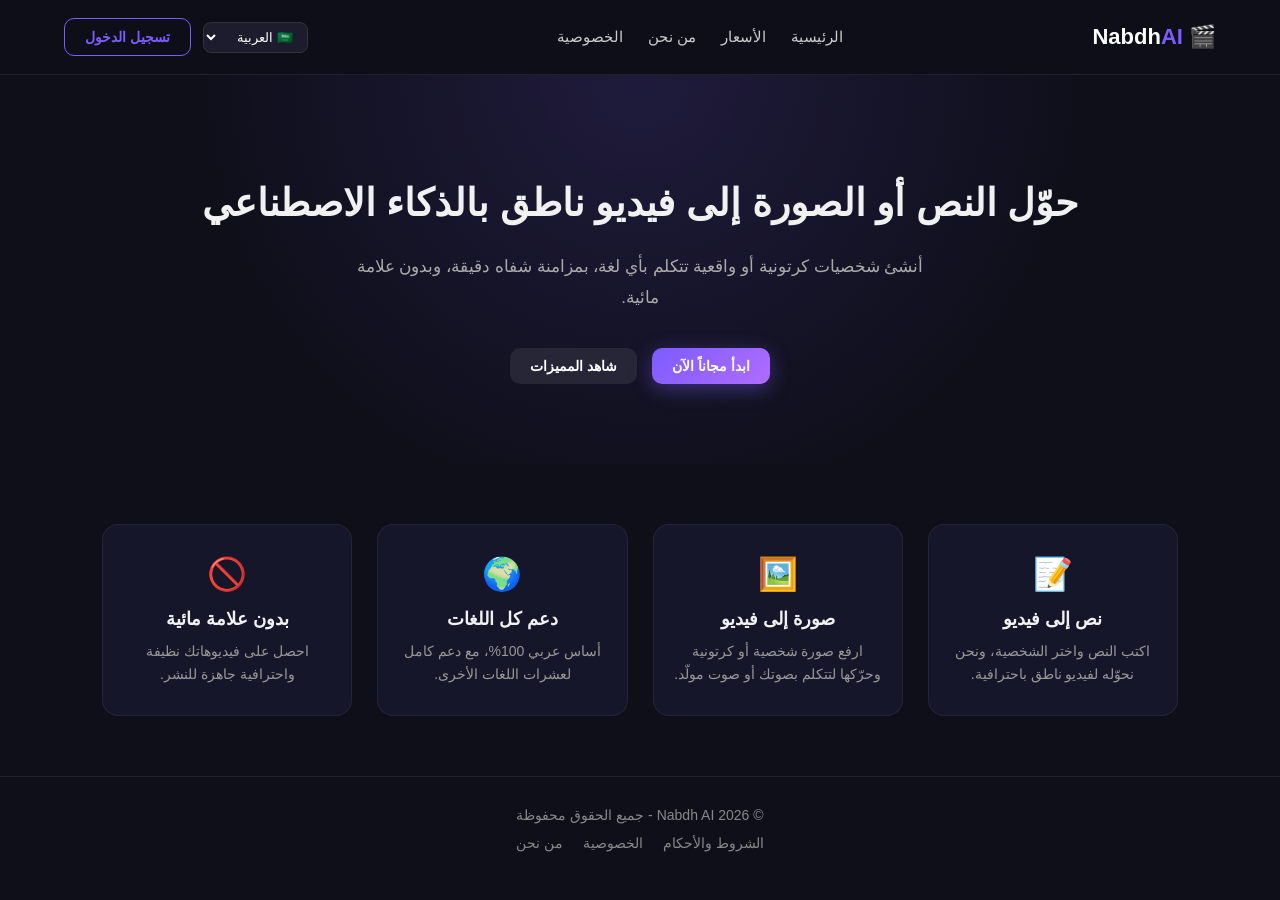
<file: index.html>
<!DOCTYPE html>
<html lang="ar" dir="rtl">
<head>
<meta charset="UTF-8">
<meta name="viewport" content="width=device-width, initial-scale=1.0">
<title>Nabdh AI - أنشئ فيديو بذكاء اصطناعي</title>
<link rel="stylesheet" href="assets/css/style.css">
</head>
<body>

<header class="navbar">
  <div class="logo">🎬 Nabdh<span>AI</span></div>
  <nav class="nav-links">
    <a href="index.html">الرئيسية</a>
    <a href="pricing.html">الأسعار</a>
    <a href="about.html">من نحن</a>
    <a href="privacy.html">الخصوصية</a>
  </nav>
  <div class="nav-actions">
    <select id="langSwitch" class="lang-select">
      <option value="ar" selected>🇸🇦 العربية</option>
      <option value="en">🇬🇧 English</option>
    </select>
    <a href="login.html" class="btn btn-outline">تسجيل الدخول</a>
  </div>
</header>

<section class="hero">
  <h1>حوّل النص أو الصورة إلى <span class="highlight">فيديو ناطق</span> بالذكاء الاصطناعي</h1>
  <p>أنشئ شخصيات كرتونية أو واقعية تتكلم بأي لغة، بمزامنة شفاه دقيقة، وبدون علامة مائية.</p>
  <div class="hero-buttons">
    <a href="login.html" class="btn btn-primary">ابدأ مجاناً الآن</a>
    <a href="#features" class="btn btn-ghost">شاهد المميزات</a>
  </div>
</section>

<section id="features" class="features">
  <div class="feature-card">
    <div class="icon">📝</div>
    <h3>نص إلى فيديو</h3>
    <p>اكتب النص واختر الشخصية، ونحن نحوّله لفيديو ناطق باحترافية.</p>
  </div>
  <div class="feature-card">
    <div class="icon">🖼️</div>
    <h3>صورة إلى فيديو</h3>
    <p>ارفع صورة شخصية أو كرتونية وحرّكها لتتكلم بصوتك أو صوت مولّد.</p>
  </div>
  <div class="feature-card">
    <div class="icon">🌍</div>
    <h3>دعم كل اللغات</h3>
    <p>أساس عربي 100%، مع دعم كامل لعشرات اللغات الأخرى.</p>
  </div>
  <div class="feature-card">
    <div class="icon">🚫</div>
    <h3>بدون علامة مائية</h3>
    <p>احصل على فيديوهاتك نظيفة واحترافية جاهزة للنشر.</p>
  </div>
</section>

<footer class="footer">
  <p>© 2026 Nabdh AI - جميع الحقوق محفوظة</p>
  <div class="footer-links">
    <a href="terms.html">الشروط والأحكام</a>
    <a href="privacy.html">الخصوصية</a>
    <a href="about.html">من نحن</a>
  </div>
</footer>

<script src="assets/js/main.js"></script>
</body>
</html>
</file>
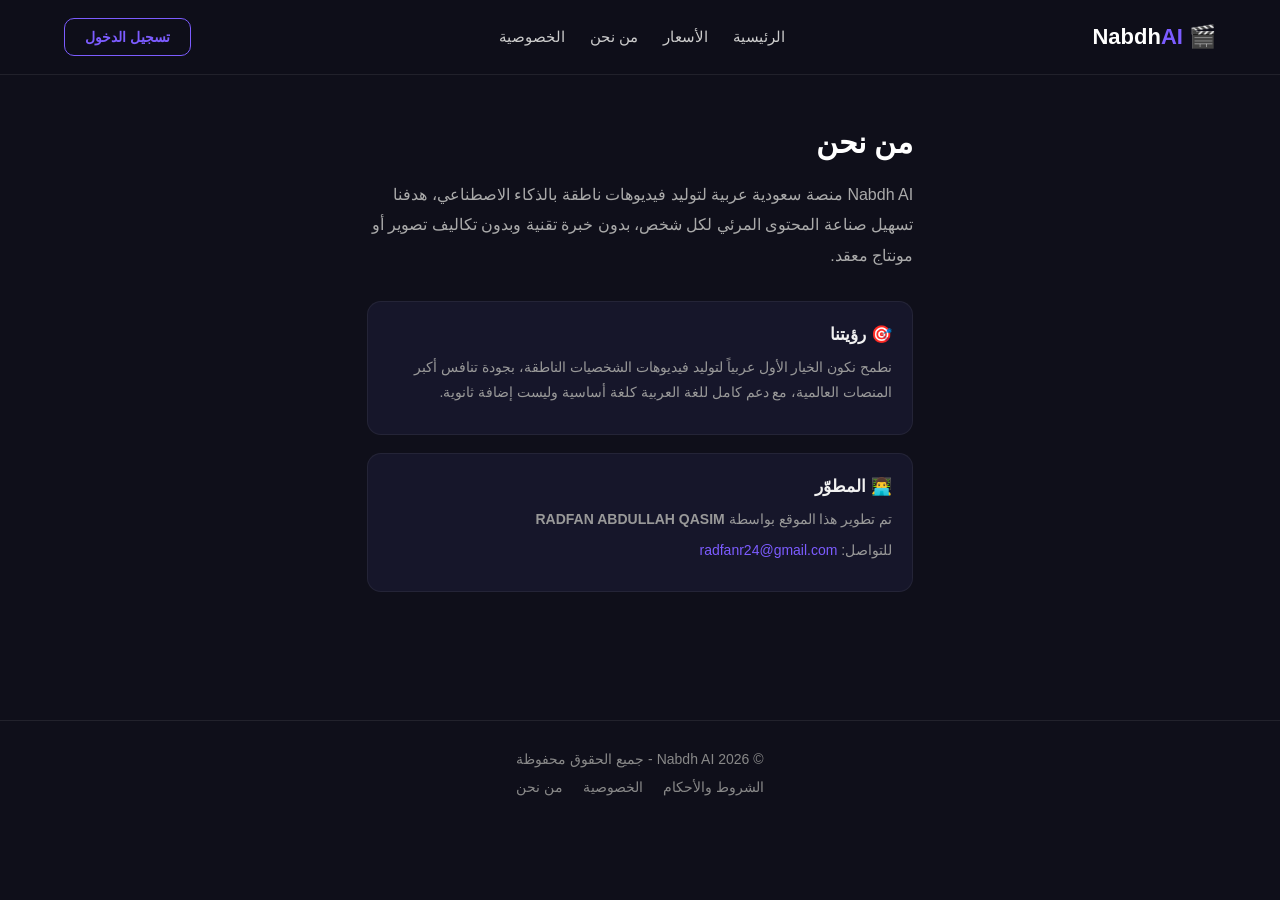
<file: about.html>
<!DOCTYPE html>
<html lang="ar" dir="rtl">
<head>
<meta charset="UTF-8">
<meta name="viewport" content="width=device-width, initial-scale=1.0">
<title>من نحن - Nabdh AI</title>
<link rel="stylesheet" href="assets/css/style.css">
<link rel="stylesheet" href="assets/css/pages.css">
</head>
<body>

<header class="navbar">
  <div class="logo">🎬 Nabdh<span>AI</span></div>
  <nav class="nav-links">
    <a href="index.html">الرئيسية</a>
    <a href="pricing.html">الأسعار</a>
    <a href="about.html">من نحن</a>
    <a href="privacy.html">الخصوصية</a>
  </nav>
  <a href="login.html" class="btn btn-outline">تسجيل الدخول</a>
</header>

<section class="page-wrap">
  <h1>من نحن</h1>
  <p class="page-intro">Nabdh AI منصة سعودية عربية لتوليد فيديوهات ناطقة بالذكاء الاصطناعي، هدفنا تسهيل صناعة المحتوى المرئي لكل شخص، بدون خبرة تقنية وبدون تكاليف تصوير أو مونتاج معقد.</p>

  <div class="info-card">
    <h3>🎯 رؤيتنا</h3>
    <p>نطمح نكون الخيار الأول عربياً لتوليد فيديوهات الشخصيات الناطقة، بجودة تنافس أكبر المنصات العالمية، مع دعم كامل للغة العربية كلغة أساسية وليست إضافة ثانوية.</p>
  </div>

  <div class="info-card">
    <h3>👨‍💻 المطوّر</h3>
    <p>تم تطوير هذا الموقع بواسطة <strong>RADFAN ABDULLAH QASIM</strong></p>
    <p>للتواصل: <a href="mailto:radfanr24@gmail.com" class="link">radfanr24@gmail.com</a></p>
  </div>
</section>

<footer class="footer">
  <p>© 2026 Nabdh AI - جميع الحقوق محفوظة</p>
  <div class="footer-links">
    <a href="terms.html">الشروط والأحكام</a>
    <a href="privacy.html">الخصوصية</a>
    <a href="about.html">من نحن</a>
  </div>
</footer>

</body>
</html>
</file>
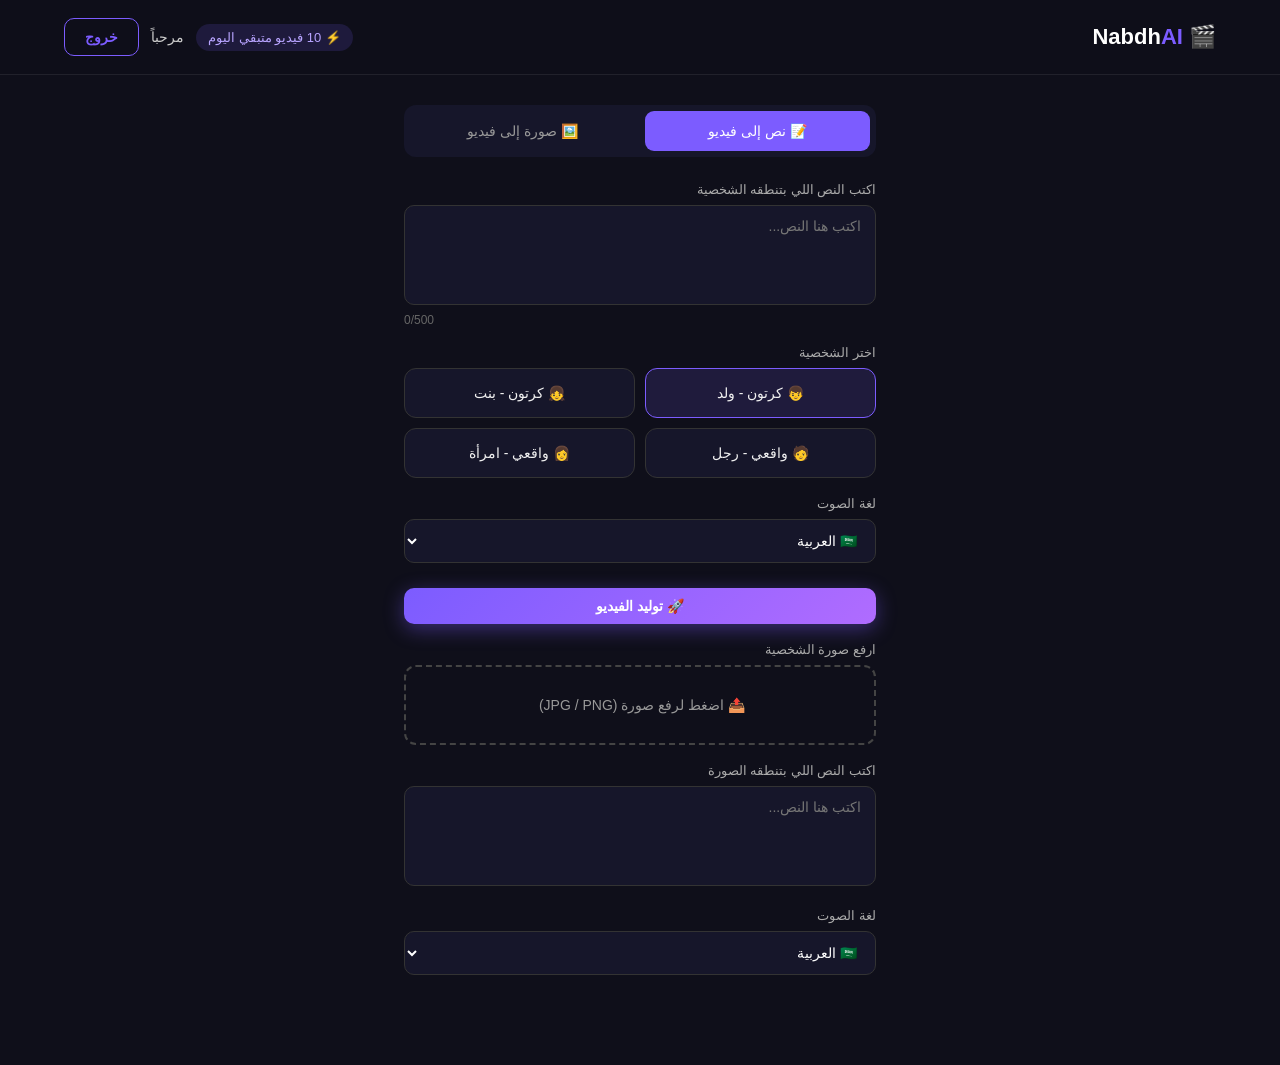
<file: dashboard.html>
<!DOCTYPE html>
<html lang="ar" dir="rtl">
<head>
<meta charset="UTF-8">
<meta name="viewport" content="width=device-width, initial-scale=1.0">
<title>لوحة التحكم - Nabdh AI</title>
<link rel="stylesheet" href="assets/css/style.css">
<link rel="stylesheet" href="assets/css/dashboard.css">
</head>
<body>

<header class="navbar">
  <div class="logo">🎬 Nabdh<span>AI</span></div>
  <div class="nav-actions">
    <span class="credits-badge" id="creditsBadge">⚡ 10 فيديو متبقي اليوم</span>
    <span class="user-name" id="userName">مرحباً</span>
    <button class="btn btn-outline" id="logoutBtn">خروج</button>
  </div>
</header>

<section class="dash-wrap">

  <div class="dash-tabs">
    <button class="dtab-btn active" id="dtabText">📝 نص إلى فيديو</button>
    <button class="dtab-btn" id="dtabImage">🖼️ صورة إلى فيديو</button>
  </div>

  <!-- ===== نص إلى فيديو ===== -->
  <div class="dash-panel" id="panelText">
    <label>اكتب النص اللي بتنطقه الشخصية</label>
    <textarea id="textInput" placeholder="اكتب هنا النص..." maxlength="500"></textarea>
    <span class="char-count"><span id="charCount">0</span>/500</span>

    <label>اختر الشخصية</label>
    <div class="avatar-grid" id="avatarGrid">
      <div class="avatar-card selected" data-avatar="cartoon_boy">👦 كرتون - ولد</div>
      <div class="avatar-card" data-avatar="cartoon_girl">👧 كرتون - بنت</div>
      <div class="avatar-card" data-avatar="realistic_man">🧑 واقعي - رجل</div>
      <div class="avatar-card" data-avatar="realistic_woman">👩 واقعي - امرأة</div>
    </div>

    <label>لغة الصوت</label>
    <select id="voiceLang" class="select-box">
      <option value="ar">🇸🇦 العربية</option>
      <option value="en">🇬🇧 English</option>
      <option value="fr">🇫🇷 Français</option>
      <option value="es">🇪🇸 Español</option>
      <option value="tr">🇹🇷 Türkçe</option>
    </select>

    <button class="btn btn-primary full" id="generateTextBtn">🚀 توليد الفيديو</button>
  </div>

  <!-- ===== صورة إلى فيديو ===== -->
  <div class="dash-panel hidden" id="panelImage">
    <label>ارفع صورة الشخصية</label>
    <div class="upload-box" id="uploadBox">
      <input type="file" id="imageInput" accept="image/*" hidden>
      <span id="uploadText">📤 اضغط لرفع صورة (JPG / PNG)</span>
      <img id="imagePreview" class="hidden">
    </div>

    <label>اكتب النص اللي بتنطقه الصورة</label>
    <textarea id="textInputImg" placeholder="اكتب هنا النص..." maxlength="500"></textarea>

    <label>لغة الصوت</label>
    <select id="voiceLangImg" class="select-box">
      <option value="ar">🇸🇦 العربية</option>
      <option value="en">🇬🇧 English</option>
      <option value="fr">🇫🇷 Français</option>
      <option value="es">🇪🇸 Español</option>
      <option value="tr">🇹🇷 Türkçe</option>
    </select>
</file>
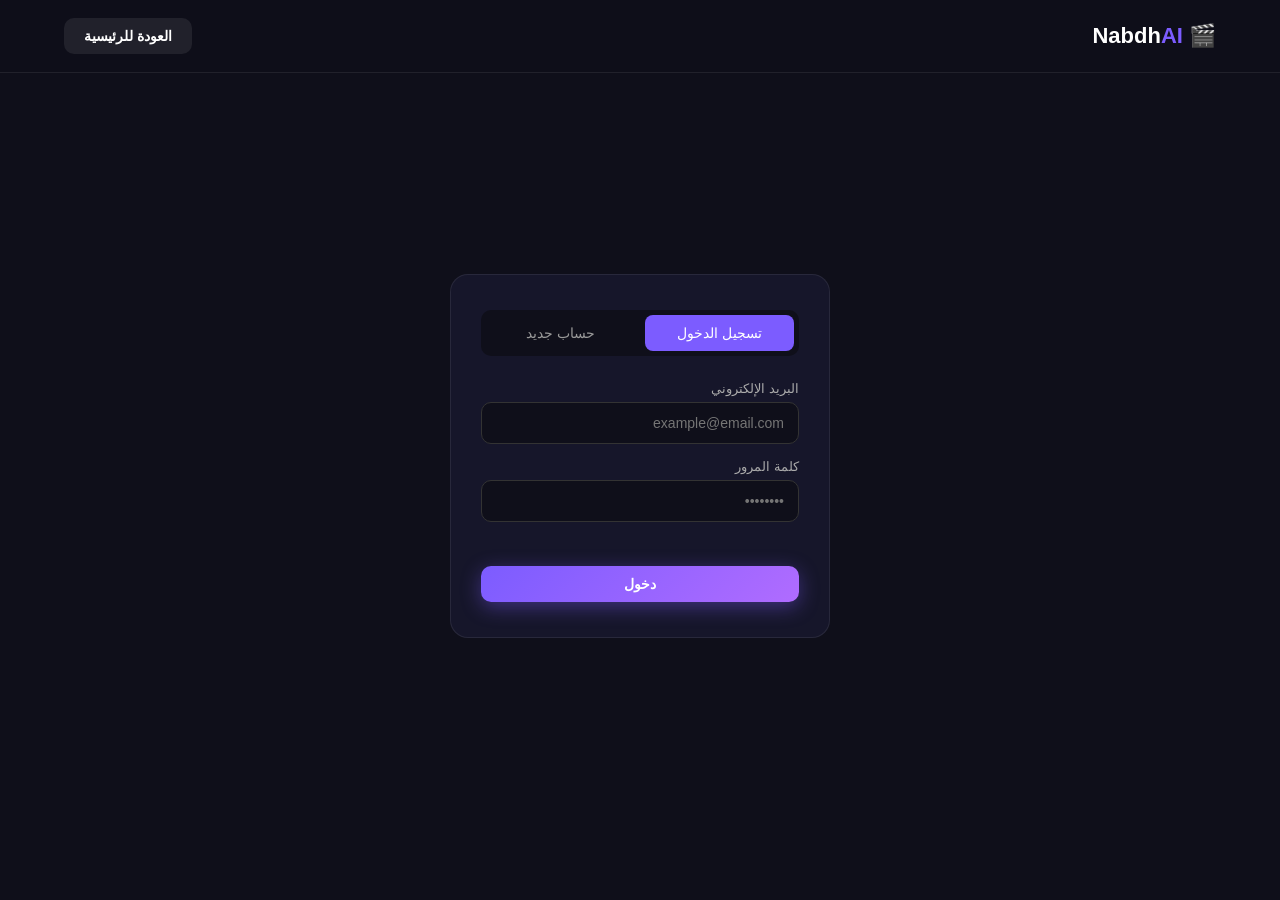
<file: login.html>
<!DOCTYPE html>
<html lang="ar" dir="rtl">
<head>
<meta charset="UTF-8">
<meta name="viewport" content="width=device-width, initial-scale=1.0">
<title>تسجيل الدخول - Nabdh AI</title>
<link rel="stylesheet" href="assets/css/style.css">
<link rel="stylesheet" href="assets/css/auth.css">
</head>
<body>

<header class="navbar">
  <div class="logo">🎬 Nabdh<span>AI</span></div>
  <a href="index.html" class="btn btn-ghost">العودة للرئيسية</a>
</header>

<section class="auth-wrap">
  <div class="auth-box">
    <div class="auth-tabs">
      <button class="tab-btn active" id="tabLogin">تسجيل الدخول</button>
      <button class="tab-btn" id="tabSignup">حساب جديد</button>
    </div>

    <!-- نموذج تسجيل الدخول -->
    <form id="loginForm" class="auth-form">
      <label>البريد الإلكتروني</label>
      <input type="email" id="loginEmail" placeholder="example@email.com" required>

      <label>كلمة المرور</label>
      <input type="password" id="loginPassword" placeholder="••••••••" required>

      <p class="error-msg" id="loginError"></p>

      <button type="submit" class="btn btn-primary full">دخول</button>
    </form>

    <!-- نموذج إنشاء حساب -->
    <form id="signupForm" class="auth-form hidden">
      <label>الاسم</label>
      <input type="text" id="signupName" placeholder="اسمك الكامل" required>

      <label>البريد الإلكتروني</label>
      <input type="email" id="signupEmail" placeholder="example@email.com" required>

      <label>كلمة المرور</label>
      <input type="password" id="signupPassword" placeholder="••••••••" required>

      <p class="error-msg" id="signupError"></p>

      <button type="submit" class="btn btn-primary full">إنشاء الحساب</button>
    </form>
  </div>
</section>

<script src="assets/js/auth.js"></script>
</body>
</html>
</file>
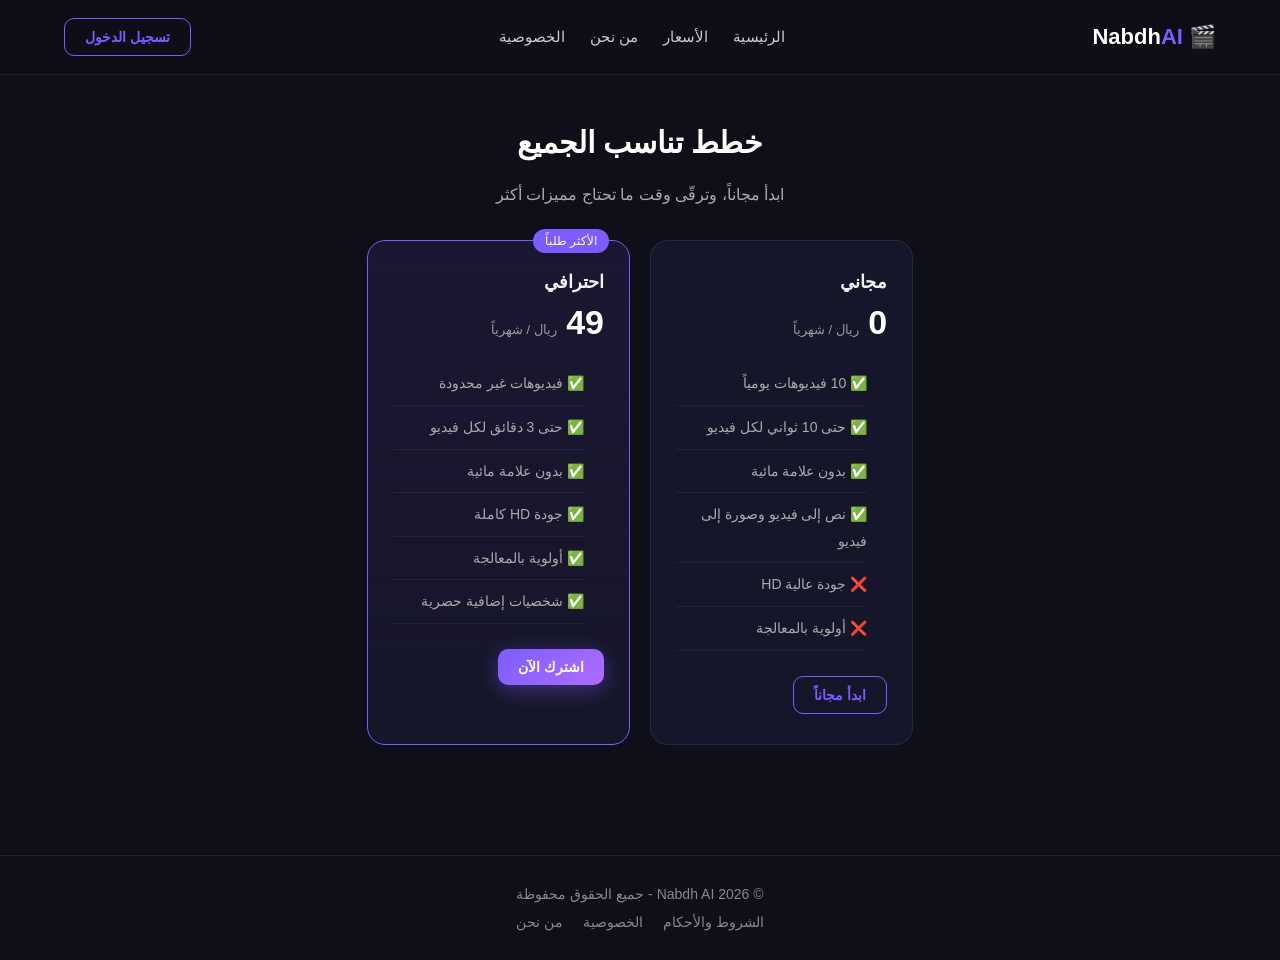
<file: pricing.html>
<!DOCTYPE html>
<html lang="ar" dir="rtl">
<head>
<meta charset="UTF-8">
<meta name="viewport" content="width=device-width, initial-scale=1.0">
<title>الأسعار - Nabdh AI</title>
<link rel="stylesheet" href="assets/css/style.css">
<link rel="stylesheet" href="assets/css/pages.css">
<link rel="stylesheet" href="assets/css/pricing.css">
</head>
<body>

<header class="navbar">
  <div class="logo">🎬 Nabdh<span>AI</span></div>
  <nav class="nav-links">
    <a href="index.html">الرئيسية</a>
    <a href="pricing.html">الأسعار</a>
    <a href="about.html">من نحن</a>
    <a href="privacy.html">الخصوصية</a>
  </nav>
  <a href="login.html" class="btn btn-outline">تسجيل الدخول</a>
</header>

<section class="page-wrap">
  <h1 style="text-align:center">خطط تناسب الجميع</h1>
  <p class="page-intro" style="text-align:center">ابدأ مجاناً، وترقّى وقت ما تحتاج مميزات أكثر</p>

  <div class="pricing-grid">

    <div class="price-card">
      <h3>مجاني</h3>
      <div class="price">0 <span>ريال / شهرياً</span></div>
      <ul class="price-features">
        <li>✅ 10 فيديوهات يومياً</li>
        <li>✅ حتى 10 ثواني لكل فيديو</li>
        <li>✅ بدون علامة مائية</li>
        <li>✅ نص إلى فيديو وصورة إلى فيديو</li>
        <li>❌ جودة عالية HD</li>
        <li>❌ أولوية بالمعالجة</li>
      </ul>
      <a href="login.html" class="btn btn-outline full">ابدأ مجاناً</a>
    </div>

    <div class="price-card featured">
      <div class="badge">الأكثر طلباً</div>
      <h3>احترافي</h3>
      <div class="price">49 <span>ريال / شهرياً</span></div>
      <ul class="price-features">
        <li>✅ فيديوهات غير محدودة</li>
        <li>✅ حتى 3 دقائق لكل فيديو</li>
        <li>✅ بدون علامة مائية</li>
        <li>✅ جودة HD كاملة</li>
        <li>✅ أولوية بالمعالجة</li>
        <li>✅ شخصيات إضافية حصرية</li>
      </ul>
      <a href="login.html" class="btn btn-primary full">اشترك الآن</a>
    </div>

  </div>
</section>

<footer class="footer">
  <p>© 2026 Nabdh AI - جميع الحقوق محفوظة</p>
  <div class="footer-links">
    <a href="terms.html">الشروط والأحكام</a>
    <a href="privacy.html">الخصوصية</a>
    <a href="about.html">من نحن</a>
  </div>
</footer>

</body>
</html>
</file>
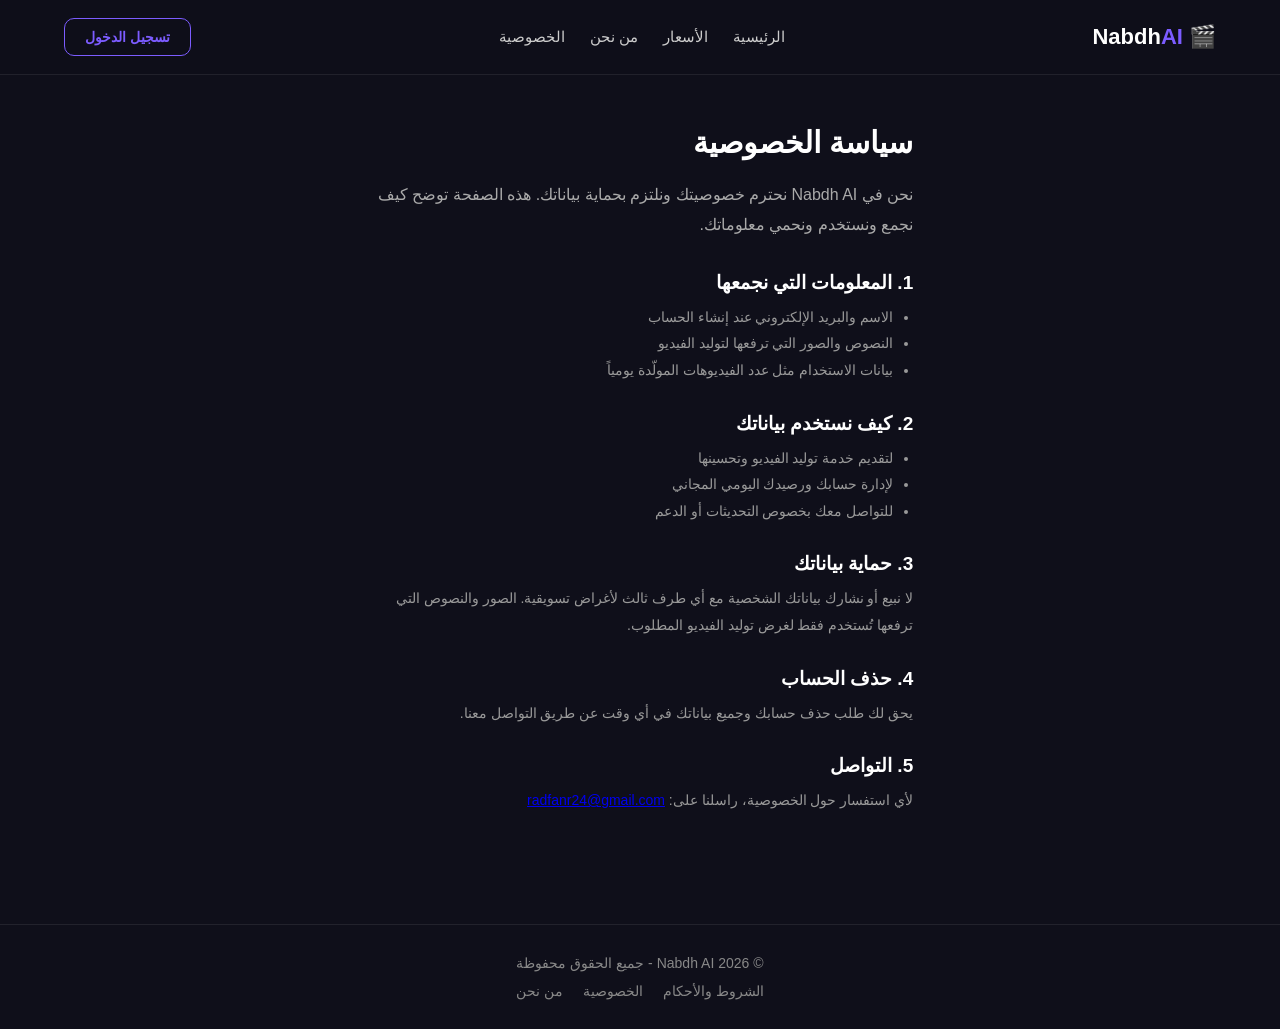
<file: privacy.html>
<!DOCTYPE html>
<html lang="ar" dir="rtl">
<head>
<meta charset="UTF-8">
<meta name="viewport" content="width=device-width, initial-scale=1.0">
<title>سياسة الخصوصية - Nabdh AI</title>
<link rel="stylesheet" href="assets/css/style.css">
<link rel="stylesheet" href="assets/css/pages.css">
</head>
<body>

<header class="navbar">
  <div class="logo">🎬 Nabdh<span>AI</span></div>
  <nav class="nav-links">
    <a href="index.html">الرئيسية</a>
    <a href="pricing.html">الأسعار</a>
    <a href="about.html">من نحن</a>
    <a href="privacy.html">الخصوصية</a>
  </nav>
  <a href="login.html" class="btn btn-outline">تسجيل الدخول</a>
</header>

<section class="page-wrap">
  <h1>سياسة الخصوصية</h1>
  <p class="page-intro">نحن في Nabdh AI نحترم خصوصيتك ونلتزم بحماية بياناتك. هذه الصفحة توضح كيف نجمع ونستخدم ونحمي معلوماتك.</p>

  <h2>1. المعلومات التي نجمعها</h2>
  <ul>
    <li>الاسم والبريد الإلكتروني عند إنشاء الحساب</li>
    <li>النصوص والصور التي ترفعها لتوليد الفيديو</li>
    <li>بيانات الاستخدام مثل عدد الفيديوهات المولّدة يومياً</li>
  </ul>

  <h2>2. كيف نستخدم بياناتك</h2>
  <ul>
    <li>لتقديم خدمة توليد الفيديو وتحسينها</li>
    <li>لإدارة حسابك ورصيدك اليومي المجاني</li>
    <li>للتواصل معك بخصوص التحديثات أو الدعم</li>
  </ul>

  <h2>3. حماية بياناتك</h2>
  <p style="color:#999; font-size:14px; line-height:1.9;">لا نبيع أو نشارك بياناتك الشخصية مع أي طرف ثالث لأغراض تسويقية. الصور والنصوص التي ترفعها تُستخدم فقط لغرض توليد الفيديو المطلوب.</p>

  <h2>4. حذف الحساب</h2>
  <p style="color:#999; font-size:14px; line-height:1.9;">يحق لك طلب حذف حسابك وجميع بياناتك في أي وقت عن طريق التواصل معنا.</p>

  <h2>5. التواصل</h2>
  <p style="color:#999; font-size:14px; line-height:1.9;">لأي استفسار حول الخصوصية، راسلنا على: <a href="mailto:radfanr24@gmail.com" class="link">radfanr24@gmail.com</a></p>
</section>

<footer class="footer">
  <p>© 2026 Nabdh AI - جميع الحقوق محفوظة</p>
  <div class="footer-links">
    <a href="terms.html">الشروط والأحكام</a>
    <a href="privacy.html">الخصوصية</a>
    <a href="about.html">من نحن</a>
  </div>
</footer>

</body>
</html>
</file>
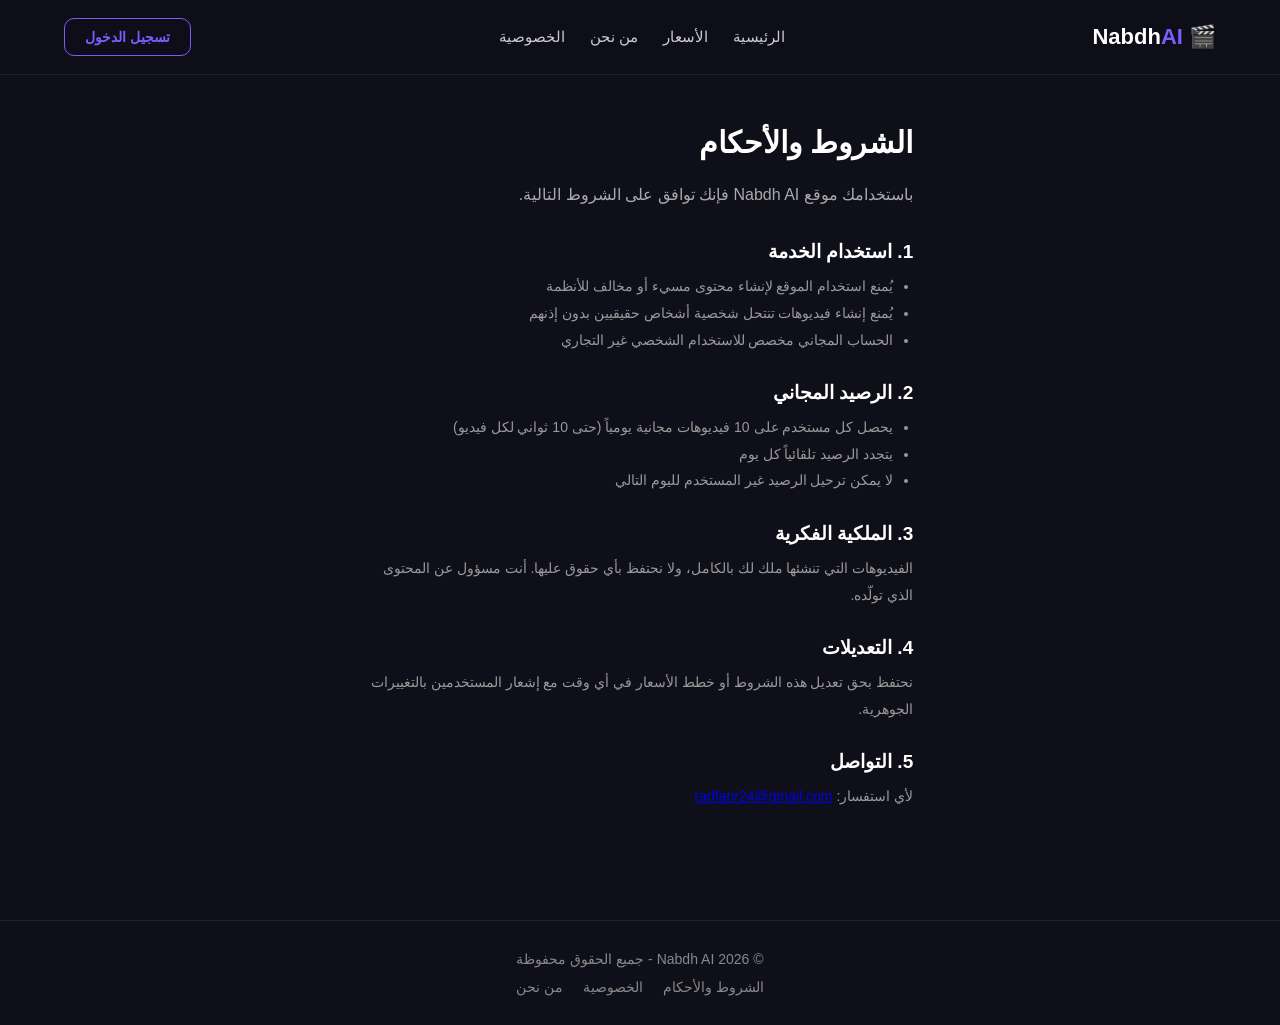
<file: terms.html>
<!DOCTYPE html>
<html lang="ar" dir="rtl">
<head>
<meta charset="UTF-8">
<meta name="viewport" content="width=device-width, initial-scale=1.0">
<title>الشروط والأحكام - Nabdh AI</title>
<link rel="stylesheet" href="assets/css/style.css">
<link rel="stylesheet" href="assets/css/pages.css">
</head>
<body>

<header class="navbar">
  <div class="logo">🎬 Nabdh<span>AI</span></div>
  <nav class="nav-links">
    <a href="index.html">الرئيسية</a>
    <a href="pricing.html">الأسعار</a>
    <a href="about.html">من نحن</a>
    <a href="privacy.html">الخصوصية</a>
  </nav>
  <a href="login.html" class="btn btn-outline">تسجيل الدخول</a>
</header>

<section class="page-wrap">
  <h1>الشروط والأحكام</h1>
  <p class="page-intro">باستخدامك موقع Nabdh AI فإنك توافق على الشروط التالية.</p>

  <h2>1. استخدام الخدمة</h2>
  <ul>
    <li>يُمنع استخدام الموقع لإنشاء محتوى مسيء أو مخالف للأنظمة</li>
    <li>يُمنع إنشاء فيديوهات تنتحل شخصية أشخاص حقيقيين بدون إذنهم</li>
    <li>الحساب المجاني مخصص للاستخدام الشخصي غير التجاري</li>
  </ul>

  <h2>2. الرصيد المجاني</h2>
  <ul>
    <li>يحصل كل مستخدم على 10 فيديوهات مجانية يومياً (حتى 10 ثواني لكل فيديو)</li>
    <li>يتجدد الرصيد تلقائياً كل يوم</li>
    <li>لا يمكن ترحيل الرصيد غير المستخدم لليوم التالي</li>
  </ul>

  <h2>3. الملكية الفكرية</h2>
  <p style="color:#999; font-size:14px; line-height:1.9;">الفيديوهات التي تنشئها ملك لك بالكامل، ولا نحتفظ بأي حقوق عليها. أنت مسؤول عن المحتوى الذي تولّده.</p>

  <h2>4. التعديلات</h2>
  <p style="color:#999; font-size:14px; line-height:1.9;">نحتفظ بحق تعديل هذه الشروط أو خطط الأسعار في أي وقت مع إشعار المستخدمين بالتغييرات الجوهرية.</p>

  <h2>5. التواصل</h2>
  <p style="color:#999; font-size:14px; line-height:1.9;">لأي استفسار: <a href="mailto:radfanr24@gmail.com" class="link">radfanr24@gmail.com</a></p>
</section>

<footer class="footer">
  <p>© 2026 Nabdh AI - جميع الحقوق محفوظة</p>
  <div class="footer-links">
    <a href="terms.html">الشروط والأحكام</a>
    <a href="privacy.html">الخصوصية</a>
    <a href="about.html">من نحن</a>
  </div>
</footer>

</body>
</html>
</file>
<file: assets/css/style.css>
* {
  margin: 0;
  padding: 0;
  box-sizing: border-box;
  font-family: 'Segoe UI', Tahoma, Arial, sans-serif;
}

body {
  background: #0f0f1a;
  color: #f1f1f1;
  overflow-x: hidden;
}

.navbar {
  display: flex;
  justify-content: space-between;
  align-items: center;
  padding: 18px 5%;
  background: rgba(15, 15, 26, 0.9);
  backdrop-filter: blur(8px);
  position: sticky;
  top: 0;
  z-index: 100;
  border-bottom: 1px solid rgba(255,255,255,0.08);
}

.logo {
  font-size: 22px;
  font-weight: bold;
  color: #fff;
}
.logo span {
  color: #7c5cff;
}

.nav-links {
  display: flex;
  gap: 25px;
}
.nav-links a {
  color: #ccc;
  text-decoration: none;
  font-size: 15px;
  transition: 0.3s;
}
.nav-links a:hover {
  color: #7c5cff;
}

.nav-actions {
  display: flex;
  align-items: center;
  gap: 12px;
}

.lang-select {
  background: #1c1c2e;
  color: #fff;
  border: 1px solid #333;
  border-radius: 8px;
  padding: 6px 10px;
  font-size: 13px;
}

.btn {
  padding: 10px 20px;
  border-radius: 10px;
  text-decoration: none;
  font-size: 14px;
  font-weight: 600;
  transition: 0.3s;
  display: inline-block;
  border: none;
  cursor: pointer;
}
.btn-outline {
  border: 1px solid #7c5cff;
  color: #7c5cff;
  background: transparent;
}
.btn-outline:hover {
  background: #7c5cff;
  color: #fff;
}
.btn-primary {
  background: linear-gradient(135deg, #7c5cff, #b06cff);
  color: #fff;
  box-shadow: 0 5px 20px rgba(124,92,255,0.4);
}
.btn-primary:hover {
  transform: translateY(-2px);
  box-shadow: 0 8px 25px rgba(124,92,255,0.6);
}
.btn-ghost {
  background: rgba(255,255,255,0.08);
  color: #fff;
}
.btn-ghost:hover {
  background: rgba(255,255,255,0.15);
}

.hero {
  text-align: center;
  padding: 100px 8% 80px;
  background: radial-gradient(circle at 50% 0%, rgba(124,92,255,0.15), transparent 60%);
}
.hero h1 {
  font-size: 38px;
  line-height: 1.5;
  margin-bottom: 20px;
}
.hero .highlight {
  color: #7c5cff;
}
.hero p {
  color: #aaa;
  font-size: 17px;
  max-width: 600px;
  margin: 0 auto 35px;
  line-height: 1.8;
}
.hero-buttons {
  display: flex;
  justify-content: center;
  gap: 15px;
  flex-wrap: wrap;
}

.features {
  display: grid;
  grid-template-columns: repeat(auto-fit, minmax(220px, 1fr));
  gap: 25px;
  padding: 60px 8%;
}
.feature-card {
  background: #16162a;
  border: 1px solid rgba(255,255,255,0.06);
  border-radius: 16px;
  padding: 30px 20px;
  text-align: center;
  transition: 0.3s;
}
.feature-card:hover {
  transform: translateY(-5px);
  border-color: #7c5cff;
}
.feature-card .icon {
  font-size: 32px;
  margin-bottom: 15px;
}
.feature-card h3 {
  margin-bottom: 10px;
  font-size: 18px;
}
.feature-card p {
  color: #999;
  font-size: 14px;
  line-height: 1.6;
}

.footer {
  text-align: center;
  padding: 30px 5%;
  border-top: 1px solid rgba(255,255,255,0.08);
  color: #888;
  font-size: 14px;
}
.footer-links {
  margin-top: 12px;
  display: flex;
  justify-content: center;
  gap: 20px;
}
.footer-links a {
  color: #888;
  text-decoration: none;
}
.footer-links a:hover {
  color: #7c5cff;
}

@media (max-width: 768px) {
  .navbar { flex-wrap: wrap; gap: 12px; }
  .nav-links { display: none; }
  .hero h1 { font-size: 28px; }
  }
</file>
<file: assets/css/pages.css>
.page-wrap {
  max-width: 700px;
  margin: 50px auto;
  padding: 0 6% 60px;
}
.page-wrap h1 {
  font-size: 30px;
  margin-bottom: 20px;
  color: #fff;
}
.page-intro {
  color: #aaa;
  font-size: 16px;
  line-height: 1.9;
  margin-bottom: 30px;
}
.info-card {
  background: #16162a;
  border: 1px solid rgba(255,255,255,0.06);
  border-radius: 14px;
  padding: 22px 20px;
  margin-bottom: 18px;
}
.info-card h3 {
  margin-bottom: 10px;
  font-size: 17px;
}
.info-card p {
  color: #999;
  font-size: 14px;
  line-height: 1.8;
  margin-bottom: 6px;
}
.info-card .link {
  color: #7c5cff;
  text-decoration: none;
}
.page-wrap h2 {
  font-size: 19px;
  margin: 28px 0 10px;
  color: #fff;
}
.page-wrap ul {
  color: #999;
  font-size: 14px;
  line-height: 1.9;
  padding-right: 20px;
}
</file>
<file: assets/css/dashboard.css>
.credits-badge {
  background: rgba(124,92,255,0.15);
  color: #b8a4ff;
  padding: 6px 12px;
  border-radius: 20px;
  font-size: 13px;
}
.user-name {
  color: #ccc;
  font-size: 14px;
}

.dash-wrap {
  max-width: 600px;
  margin: 30px auto;
  padding: 0 5% 60px;
}

.dash-tabs {
  display: flex;
  gap: 10px;
  background: #16162a;
  border-radius: 12px;
  padding: 6px;
  margin-bottom: 25px;
}
.dtab-btn {
  flex: 1;
  padding: 12px;
  background: transparent;
  border: none;
  color: #999;
  border-radius: 9px;
  cursor: pointer;
  font-size: 14px;
}
.dtab-btn.active {
  background: #7c5cff;
  color: #fff;
}

.dash-panel label {
  display: block;
  color: #aaa;
  font-size: 13px;
  margin: 18px 0 8px;
}

textarea, .select-box {
  width: 100%;
  padding: 12px 14px;
  border-radius: 10px;
  border: 1px solid #333;
  background: #16162a;
  color: #fff;
  font-size: 14px;
  outline: none;
  resize: none;
}
textarea { min-height: 100px; }
textarea:focus, .select-box:focus { border-color: #7c5cff; }

.char-count {
  display: block;
  text-align: left;
  font-size: 12px;
  color: #666;
  margin-top: 4px;
}

.avatar-grid {
  display: grid;
  grid-template-columns: repeat(2, 1fr);
  gap: 10px;
}
.avatar-card {
  background: #16162a;
  border: 1px solid #333;
  border-radius: 12px;
  padding: 16px;
  text-align: center;
  cursor: pointer;
  font-size: 14px;
  transition: 0.3s;
}
.avatar-card.selected {
  border-color: #7c5cff;
  background: rgba(124,92,255,0.15);
}

.upload-box {
  border: 2px dashed #444;
  border-radius: 12px;
  padding: 30px;
  text-align: center;
  cursor: pointer;
  color: #999;
  font-size: 14px;
}
.upload-box img {
  max-width: 100%;
  border-radius: 10px;
  margin-top: 10px;
}

.full { width: 100%; margin-top: 25px; }

.result-box {
  margin-top: 30px;
  background: #16162a;
  border-radius: 16px;
  padding: 20px;
  text-align: center;
}
.result-box video {
  width: 100%;
  border-radius: 12px;
  margin: 15px 0;
}
</file>
<file: assets/css/auth.css>
.auth-wrap {
  min-height: 85vh;
  display: flex;
  align-items: center;
  justify-content: center;
  padding: 40px 5%;
}

.auth-box {
  background: #16162a;
  border: 1px solid rgba(255,255,255,0.08);
  border-radius: 18px;
  padding: 35px 30px;
  width: 100%;
  max-width: 380px;
}

.auth-tabs {
  display: flex;
  gap: 10px;
  margin-bottom: 25px;
  background: #0f0f1a;
  border-radius: 10px;
  padding: 5px;
}

.tab-btn {
  flex: 1;
  padding: 10px;
  background: transparent;
  border: none;
  color: #999;
  border-radius: 8px;
  cursor: pointer;
  font-size: 14px;
  transition: 0.3s;
}
.tab-btn.active {
  background: #7c5cff;
  color: #fff;
}

.auth-form label {
  display: block;
  font-size: 13px;
  color: #aaa;
  margin: 15px 0 6px;
}

.auth-form input {
  width: 100%;
  padding: 12px 14px;
  border-radius: 10px;
  border: 1px solid #333;
  background: #0f0f1a;
  color: #fff;
  font-size: 14px;
  outline: none;
}
.auth-form input:focus {
  border-color: #7c5cff;
}

.full {
  width: 100%;
  margin-top: 20px;
}

.hidden {
  display: none;
}

.error-msg {
  color: #ff5c5c;
  font-size: 13px;
  margin-top: 8px;
  min-height: 16px;
}
</file>
<file: assets/css/pricing.css>
.pricing-grid {
  display: grid;
  grid-template-columns: repeat(auto-fit, minmax(260px, 1fr));
  gap: 20px;
  margin-top: 30px;
}

.price-card {
  background: #16162a;
  border: 1px solid rgba(255,255,255,0.08);
  border-radius: 18px;
  padding: 30px 25px;
  position: relative;
}
.price-card.featured {
  border-color: #7c5cff;
  background: linear-gradient(180deg, rgba(124,92,255,0.1), #16162a);
}
.price-card .badge {
  position: absolute;
  top: -12px;
  right: 20px;
  background: #7c5cff;
  color: #fff;
  font-size: 12px;
  padding: 5px 12px;
  border-radius: 20px;
}
.price-card h3 {
  font-size: 18px;
  margin-bottom: 10px;
}
.price-card .price {
  font-size: 34px;
  font-weight: bold;
  color: #fff;
  margin-bottom: 20px;
}
.price-card .price span {
  font-size: 13px;
  color: #999;
  font-weight: normal;
}
.price-features {
  list-style: none;
  margin-bottom: 25px;
}
.price-features li {
  color: #aaa;
  font-size: 14px;
  padding: 8px 0;
  border-bottom: 1px solid rgba(255,255,255,0.05);
}
</file>
